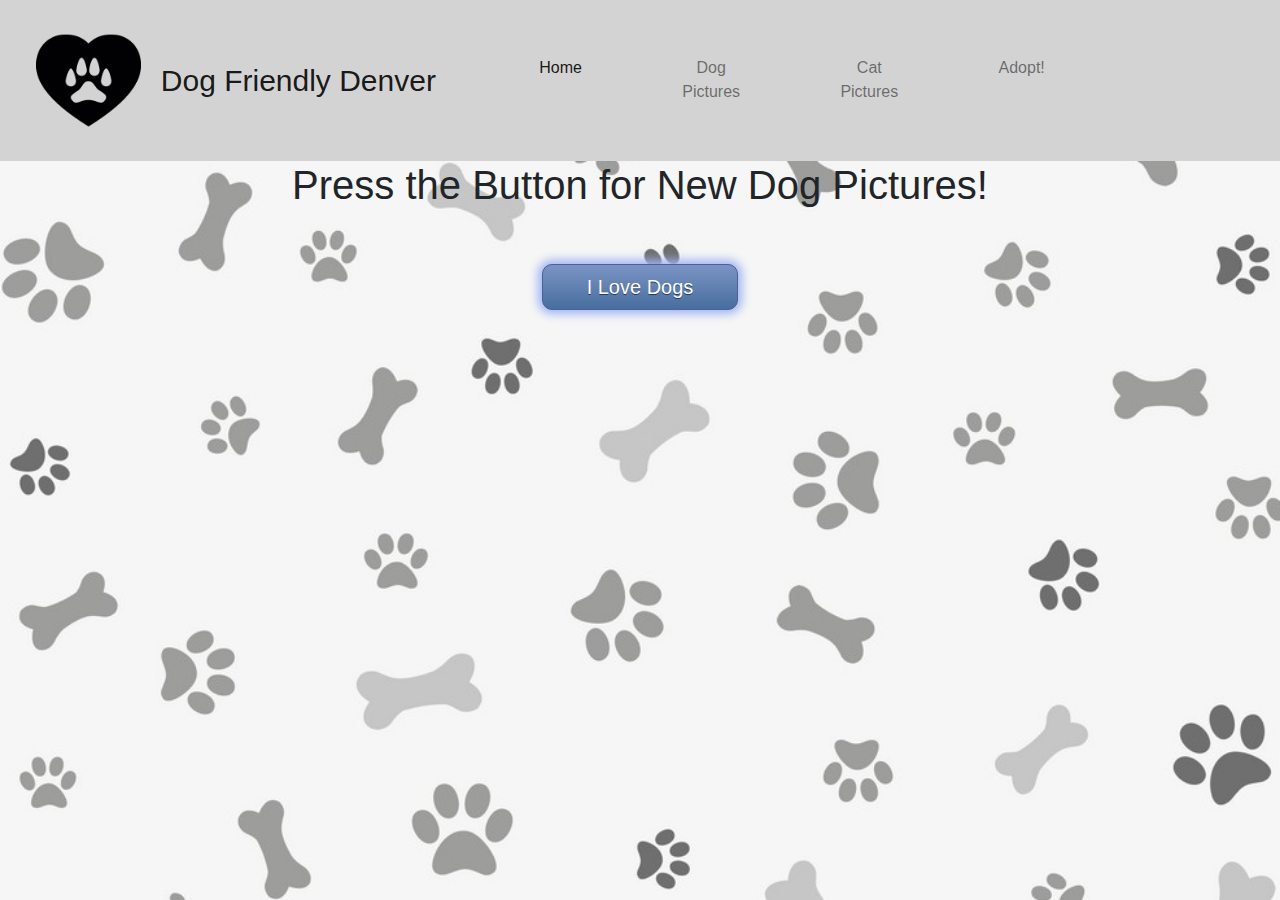
<file: dogpage.html>
<!DOCTYPE html>
<html lang="en">
<head>
    <meta charset="UTF-8">
    <meta name="viewport" content="width=device-width, initial-scale=1.0">
    <link rel="stylesheet" href="https://stackpath.bootstrapcdn.com/bootstrap/4.3.1/css/bootstrap.min.css"/>
    <link rel="stylesheet" href="https://use.fontawesome.com/releases/v5.8.1/css/all.css" integrity="sha384-50oBUHEmvpQ+1lW4y57PTFmhCaXp0ML5d60M1M7uH2+nqUivzIebhndOJK28anvf" crossorigin="anonymous"/>

    <link href="https://fonts.googleapis.com/css?family=Open+Sans&display=swap" rel="stylesheet"/>

    <link href="https://fonts.googleapis.com/css2?family=Indie+Flower&family=Knewave&family=Permanent+Marker&display=swap"
    rel="stylesheet">

    <script src="https://code.jquery.com/jquery-3.1.1.min.js"> </script>

    <link rel="stylesheet" href="asset/style.css" />
    


    <title>Dog Friendly Denver - Dogs</title>
</head>
<body>
  <nav class="navbar navbar-expand-lg navbar-light">
    <img class="paw" src="asset/paw_icon.png" height="auto" width="10%"></img>
    <a class="navbar-brand" href="#">Dog Friendly Denver</a>
    <button class="navbar-toggler" type="button" data-toggle="collapse" data-target="#navbarNav" aria-controls="navbarNav" aria-expanded="false" aria-label="Toggle navigation">
      <span class="navbar-toggler-icon"></span>
    </button>
    <div class="collapse navbar-collapse" id="navbarNav">
      <ul class="navbar-nav">
        
        <li class="nav-item active">
          <a class="nav-link" href="index.html">Home <span class="sr-only">(current)</span></a>
        </li>
        <li class="nav-item">
          <a class="nav-link" href="dogpage.html">Dog Pictures</a>
        </li>
        <li class="nav-item">
          <a class="nav-link" href="catpage.html">Cat Pictures</a>
        </li>
        <li class="nav-item">
          <a class="nav-link" href="resources.html">Adopt!</a>
        </li>
        
      </ul>
    </div>
  </nav>
  <main>
    <header><h1>Press the Button for New Dog Pictures!</h1>
    <div class="container">
      <div class="row">
        <div class="col-md-12 dogBtn">
          <button type="button" class="btn btn-primary btn-lg">I Love Dogs <i class='fas fa-dog'></i></button>
        </div>   
      </div>
      <div class="row">
        <div class="col-md-3">
          <div id="picture"></div>
        </div>
        <div class="col-md-3">
        </div>
        
        <div class="col-md-3">
          <div id="picture2" style="max-width:100%;"></div>
        </div>
      </div>
    </div>

  </main>
    


  <script src="asset/scriptDog.js"></script>
</body>
</html>
</file>
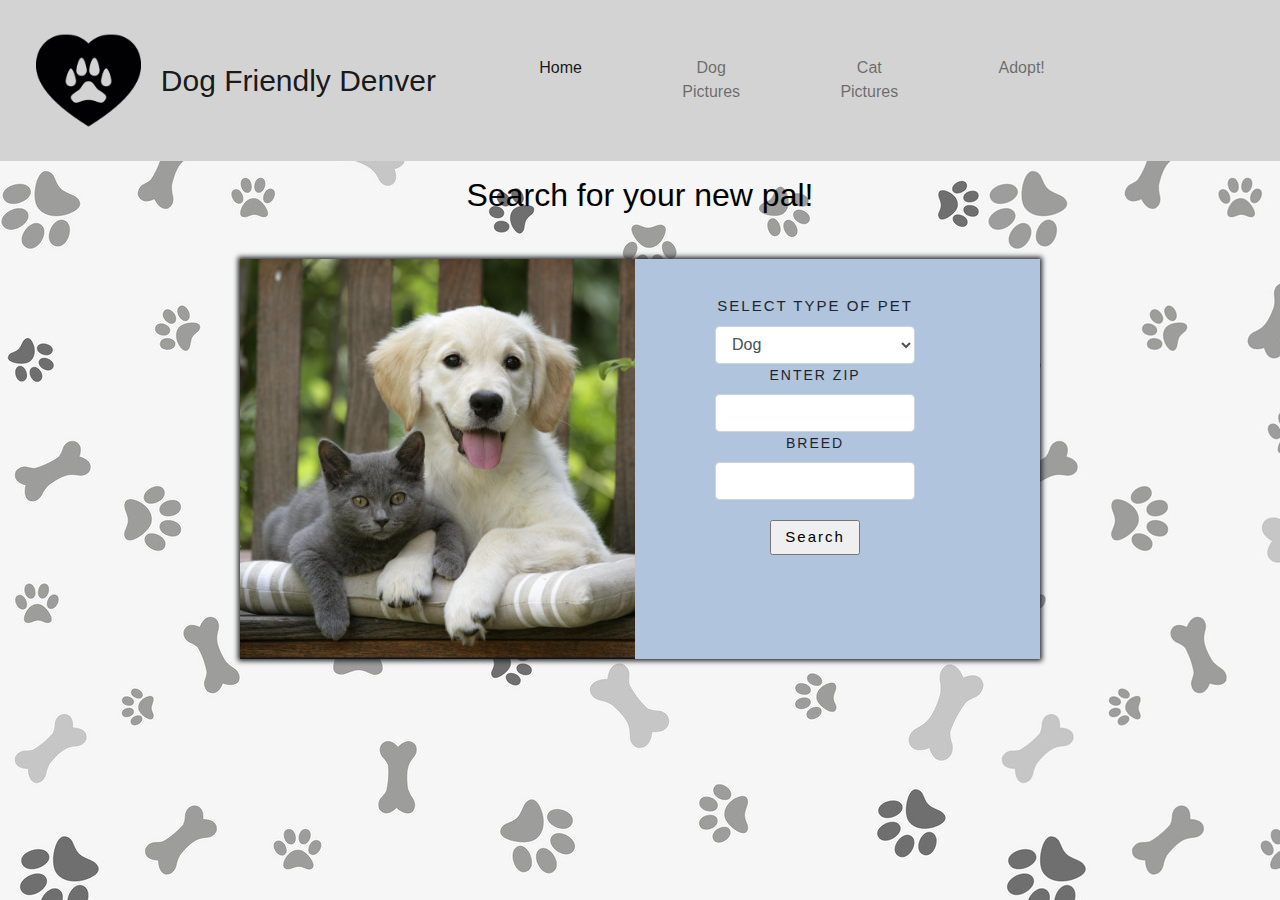
<file: resources.html>
<!DOCTYPE html>
<html lang="en">
<head>
  <meta charset="UTF-8">
  <meta name="viewport" content="width=device-width, initial-scale=1.0">
  <meta http-equiv="X-UA-Compatible" content="ie=edge" />
  <link rel="stylesheet" href="https://stackpath.bootstrapcdn.com/bootstrap/4.3.1/css/bootstrap.min.css" />
  <link rel="stylesheet" href="https://use.fontawesome.com/releases/v5.8.1/css/all.css"
    integrity="sha384-50oBUHEmvpQ+1lW4y57PTFmhCaXp0ML5d60M1M7uH2+nqUivzIebhndOJK28anvf" crossorigin="anonymous" />
  <link href="https://fonts.googleapis.com/css?family=Open+Sans&display=swap" rel="stylesheet" />
    <link href="https://fonts.googleapis.com/css2?family=Indie+Flower&family=Knewave&family=Permanent+Marker&display=swap"
    rel="stylesheet">
    <script src="https://code.jquery.com/jquery-3.1.1.min.js"> </script>
  <script src="https://code.jquery.com/jquery-3.1.1.min.js"> </script>
  <script src="https://maxcdn.bootstrapcdn.com/bootstrap/3.4.1/js/bootstrap.min.js"></script>
  <link rel="stylesheet" href="asset/style.css" />
  <script src="resource.js"></script>
  <title>Adopt</title>
</head>
<body class="resources-bg">
  <nav class="navbar navbar-expand-lg navbar-light">
    <img class="paw" src="asset/paw_icon.png" height="auto" width="10%" />
    <a class="navbar-brand" href="#">Dog Friendly Denver</a>
    <button class="navbar-toggler" type="button" data-toggle="collapse" data-target="#navbarNav" aria-controls="navbarNav" aria-expanded="false" aria-label="Toggle navigation">
      <span class="navbar-toggler-icon"></span>
    </button>
    <div class="collapse navbar-collapse" id="navbarNav">
      <ul class="navbar-nav">
        <li class="nav-item active">
          <a class="nav-link" href="index.html">Home <span class="sr-only">(current)</span></a>
        </li>
        <li class="nav-item">
          <a class="nav-link" href="dogpage.html">Dog Pictures</a>
        </li>
        <li class="nav-item">
          <a class="nav-link" href="catpage.html">Cat Pictures</a>
        </li>
        <li class="nav-item">
          <a class="nav-link" href="resources.html">Adopt!</a>
        </li>
      </ul>
    </div>
  </nav>
  <h2>Search for your new pal!</h2>
</header>
<section>
  <form class="container">
      <div class ="sub-container">
        <div class ="banner-img">
          <picture>
              <image src= "catDog.png" alt="kitten and dog" >
          </picture>
         </div>        
      <div class="search-form">
          <div class="pet-title">
          <label for="animalSearch" id= "pet1" >Select Type of Pet</label>
       <select id="petSearch" class="form-control">
          <option value="dog">Dog</option>
          <option value="cat">Cat</option>
          <option value="small-furry">Small and Furry</option>       
       </select>
       <div class="input-fields">
          <label class="label">Enter Zip</label>
          <input type="text" id="zip" class="form-control" required />
      </div>
      <div class="input-fields">
          <label class="label">Breed</label>
          <input type="text" id="breed" class="form-control"/>      
      </div>
      <div>
          <input id = "pet-search" type="submit" value="Search" class="btn-Search" />
      </div>
   </div>
 </div>
</form>
</section>

<div class ="pet-container">
  <div class="row" id="results">
 
    
    
     
    </div>  
</div>
    <script src="https://code.jquery.com/jquery-3.4.1.min.js"></script>
    <script src="resource.js"></script>
    <script src="token.js"></script>
</body>
</html>
</file>
<file: asset/style.css>
/* navbar styling */
.paw{
  padding: 10px;
  margin: 10px;
}

.nav-link{
  padding: 5px;
  margin: 5px;
}

.navbar-brand{
  font-size: 30px;
}

.navbar{
  background-color: lightgray;
}


/* main body styling */
body{
  background-image:url("pawprintBG.jpg");
  background-repeat: no-repeat;
  background-size: cover;
  text-align: center;
  font-family:  'Poppins', sans-serif;
}

.resources-bg{
  background-image:url("pawprintBG.jpg");
  background-repeat: repeat;
  background-size: auto;
  text-align: center;
  font-family: 'Poppins', sans-serif;
}


#intro{
  font-family: 'Knewave', cursive;
  color: firebrick;
}

.hidden{
  display: none
}


.catBtn{
 text-align: center;
 padding-top:20px;
 padding-bottom:20px;
} */


header{
  font-family: 'Knewave', cursive;
  color: firebrick;
  text-align:center;
}

.empty-div{
  border: 1px solid black;
  background-color: white;
  margin: 40px;
}  

.quiz-location{
  border: 1px solid black;
  margin-left: 350px;
  margin-right: 350px;
  padding: 7px;
  background: lightsalmon;
}

#quiz-card{
  margin-left: 25%;
  margin-right: 25%;
}
#quiz-end-cat {
  border: 8px solid lightsalmon;
  margin-left: 200px;
  margin-right: 200px;
  background-color: white;
}

#quiz-end-dog {
  border: 8px solid lightsalmon;
  margin-left: 200px;
  margin-right: 200px;
  background-color: white;
}


.petImg {
  border-radius: 10px;
  border-color: black;
}

.resources-container {
  width: 50%;
  color: #2b2b28;
  padding-top: 15px;
  margin-left: auto;
  margin-right: auto;
  margin-bottom: 5%;
  border: 2px solid black;
  background: #decae7;
}
 
.animate__animated .animate__bounce {
  --animate-duration: 3s;
}

.polaroid{
  height: 150px;
  width: auto;
}

.little{
  height: 150px;
  width: 100PX
}

li {
  text-align: center;
  margin-left: 20%;
}
*{
  margin: 0;
  padding: 0;
  outline: none;  
  box-sizing: border-box;
}
.paw{
  padding: 10px;
  margin: 10px;
}
.nav-link{
  padding: 5px;
  margin: 5px;
}
.navbar-brand{
  font-size: 30px;
}
.navbar{
  background-color: lightgray;
}
.resources-bg{
  background-image:url("pawprintBG.jpg");
  background-repeat: repeat;
  background-size: auto;
  text-align: center;
  font-family: 'Poppins', sans-serif;
}
.container {
  padding: 0 0px;
  margin-top: 45px;
}
.sub-container {
  max-width: 800px;
  width: 100%;
  height: 400px;
  margin: 40px auto 0;
  display: flex;
  background:   #B0C4DE;
  box-shadow: 0 0 5px 2px;
}
.sub-container .banner-img{
    max-width:  430px;
    height: auto;
    display: flex;
}
.sub-container .banner-img img {
  width: 100%;
  height: 100%;
}
.sub-container  .search-form {
  width: 360px;
  height: 100%;
  text-align: center;
  padding: 25px 50px 0;
  position: relative;
  display: flex;   
}
.title{
    text-transform: uppercase;
    width: 260px;
    letter-spacing: 2px;
    padding-top: 10px;
    font-size: 15px;
    margin-top: 1px;
    margin-left: 30px;
    margin-right: 30px;
    max-width: 100%;
} 
.sub-container .search-form .label{
    font-size: 14px;
    letter-spacing: 2px;
    max-width: 100%;
}
.sub-container .search-form .input{
    margin: 5px 0 15px 0;
    max-width: 100%;
    padding: 8px;
    height: 30px;
}
.btn-Search{
  height: 35px;
  margin-top: 20px;    
  width: 90px;
  letter-spacing: 2px;
}
.pet-form {
  text-align: left;
  flex-direction: column;
  align-content: center;
  padding-bottom: 20px;
}
#zip, #breed {
  text-align: left;
}
.petLink {
  text-decoration: none;
  cursor: pointer;
  display: block;
  margin-bottom: 10px;
}
@media screen and (min-width: 320px) {
  .sub-container {
    width: 70%;
  }
  h2 {
    text-align: center;
    margin-top: 15px;
    margin-bottom: 20px;
    color: black;
  }
  .petLink {
      cursor: pointer;
      margin-top: 10px;
      box-shadow: 0px 0px 10px 4px #9FB4F2;
      background: linear-gradient(to bottom, #7892C2 5%, #476E9E 100%);
      background-color: #7892C2;
      border-radius: 10px;
      border: 1px solid #4E6096;
      display: inline-block; 
      color: #FFFFFF;
      font-family: Arial;
      font-size: 20px;
      padding: 7px 44px;
      text-decoration: none;
      text-shadow: 0px 1px 0px #283966;
      width:60%;
    }
    .petLink:hover {
      background: linear-gradient(to bottom, #476E9E 5%, #7892C2 100%);
      background-color: #476E9E;
    }
    .petLink:active {
      position: relative;
      top: 1px;
    }
    .btn {
      margin-top: 10px;
      box-shadow: 0px 0px 10px 4px #9FB4F2;
      background: linear-gradient(to bottom, #7892C2 5%, #476E9E 100%);
      background-color: #7892C2;
      border-radius: 10px;
      border: 1px solid #4E6096;
      display: inline-block;
      cursor: pointer;
      color: #FFFFFF;
      font-family: Arial;
      font-size: 20px;
      padding: 7px 44px;
      text-decoration: none;
      text-shadow: 0px 1px 0px #283966;
    }
    .btn:hover {
      background: linear-gradient(to bottom, #476E9E 5%, #7892C2 100%);
      background-color: #476E9E;
    }
    .btn:active {
      position: relative;
      top: 1px;
    }
}
@media screen and (min-width: 700px) {
  .form-control {
      width: 100%;
    }
  .resources-container {
    max-width: 100%;
  }
  h3 {
    text-align: center;
  }
  p {
    text-align: center;
  }
  .animalLink {
    text-align: center;
  }
  .btn {
    margin-top: 10px;
    margin-left: auto;
    margin-right: auto;
    display: block;
  }
}
.results{
  max-width: 100%;
  justify-content: center;
}
#dogCard {
  background-color: #EECE77;
  max-width: 500px;
  display: inline-block; 
  /* margin-left: 33%; */
  margin-top: 15px;
  margin-left: 100px;
  margin-right: 15px;
  border-radius: 10px 10px;
  height: auto;
}

.sub-container {
  max-width: 800px;
  width: 100%;
  height: 400px;
  margin: 40px auto 0;
  display: flex;
  background:   #B0C4DE;
  box-shadow: 0 0 5px 2px;
}
.sub-container .banner-img{
    max-width:  430px;
    height: auto;
    display: flex;
}
.sub-container .banner-img img {
  width: 100%;
  height: 100%;
}
.sub-container  .search-form {
  width: 360px;
  height: 100%;
  text-align: center;
  padding: 25px 50px 0;
  position: relative;
  display: flex;   
}
.pet-title{
    text-transform: uppercase;
    width: 260px;
    letter-spacing: 2px;
    padding-top: 10px;
    font-size: 15px;
    margin-top: 1px;
    margin-left: 30px;
    margin-right: 30px;
    max-width: 100%;
} 
.sub-container .search-form .label{
    font-size: 14px;
    letter-spacing: 2px;
    max-width: 100%;
}
.sub-container .search-form .input{
    margin: 5px 0 15px 0;
    max-width: 100%;
    padding: 8px;
    height: 30px;
}
.btn-Search{
  height: 35px;
  margin-top: 20px;    
  width: 90px;
  letter-spacing: 2px;
}
.pet-form {
  text-align: left;
  flex-direction: column;
  align-content: center;
  padding-bottom: 20px;
}
</file>
